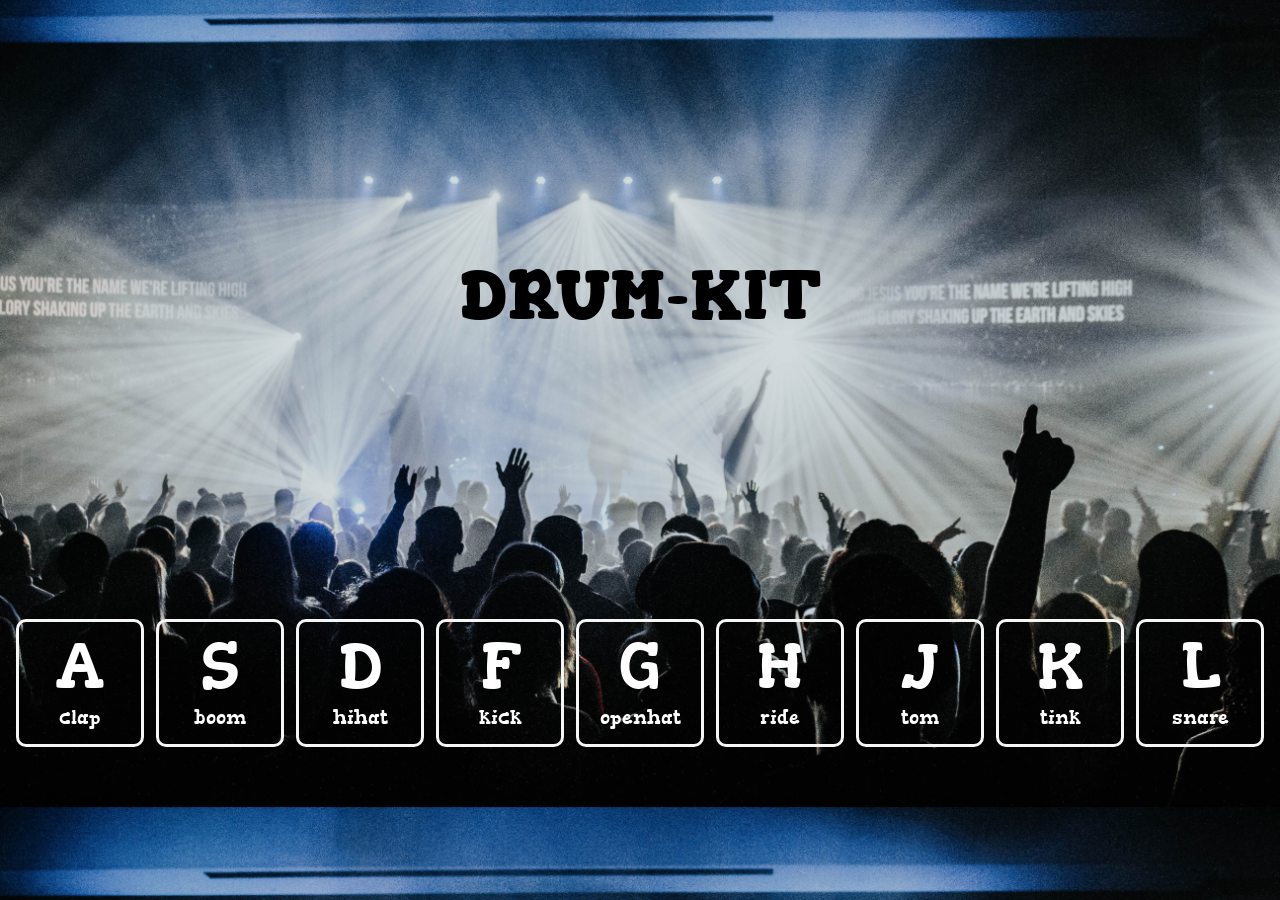
<file: index.html>
<!doctype html>
<html>
    <head>
        <title>Drum Kit</title>
        <meta charset="UTF-8">
        <link rel="preconnect" href="https://fonts.gstatic.com">
        <link href="https://fonts.googleapis.com/css2?family=Gorditas&display=swap" rel="stylesheet">
        <link rel="stylesheet" href="style.css">
    </head>
    <body>
        <h1 class='heading'>DRUM-KIT</h1>
        <div class="row">
            <div class="key" data-key="KeyA" >A <span class='beat'>clap</span></div>
            <div class="key" data-key="KeyS" >S <span class='beat'>boom</span></div>
            <div class="key" data-key="KeyD" >D <span class='beat'>hihat</span></div>
            <div class="key" data-key="KeyF" >F <span class='beat'>kick</span></div>
            <div class="key" data-key="KeyG" >G <span class='beat'>openhat</span></div>
            <div class="key" data-key="KeyH" >H <span class='beat'>ride</span></div>
            <div class="key" data-key="KeyJ" >J <span class='beat'>tom</span></div>
            <div class="key" data-key="KeyK" >K <span class='beat'>tink</span></div>
            <div class="key" data-key="KeyL" >L <span class='beat'>snare</span></div>
            <audio data-key="KeyA" src="./sounds/clap.wav"></audio>
            <audio data-key="KeyS" src="./sounds/boom.wav"></audio>            
            <audio data-key="KeyD" src="./sounds/hihat.wav"></audio>
            <audio data-key="KeyF" src="./sounds/kick.wav"></audio>
            <audio data-key="KeyG" src="./sounds/openhat.wav"></audio>
            <audio data-key="KeyH" src="./sounds/ride.wav"></audio>
            <audio data-key="KeyJ" src="./sounds/tom.wav"></audio>
            <audio data-key="KeyK" src="./sounds/tink.wav"></audio>
            <audio data-key="KeyL" src="./sounds/snare.wav"></audio>
        </div>
        <script>
            window.addEventListener('keydown', function(e){
                const audio=document.querySelector(`audio[data-key="${e.code}"]`);
                console.log(audio);
                console.log(e.code);
                if(!audio)return;
                audio.currentTime=0;
                audio.play();
                const key=document.querySelector(`.key[data-key="${e.code}"]`);
                key.classList.add('playing');
                setTimeout(()=>key.classList.remove('playing'),300);

            });
        </script>   
    </body>    
</html>
</file>
<file: style.css>
body{
    background-image: url('concert.jpg');
    background-position: center;
    background-size: cover;
}
.row{
    display: flex;
    justify-content: center;
}
.key{
    height: 7rem;
    width: 7rem;
    border:whitesmoke 3px solid;
    border-radius: 10px;
    margin:6px;
    margin-top:26vh ;
    text-align: center;
    font-family: 'Gorditas', cursive;
    color: white;
    padding: 5px;
    font-size: 4rem;
}
.heading{
    font-size: 70px;
    margin-top:28vh ;
    color: black;
    text-align: center;
    font-family: 'Gorditas', cursive;
}
.beat{
    display:block;
    font-size:1.2rem;
}
.playing{
    border:cornflowerblue 3px solid;
    box-shadow: 5px 10px 10px rgb(9, 108, 116);
}
</file>
